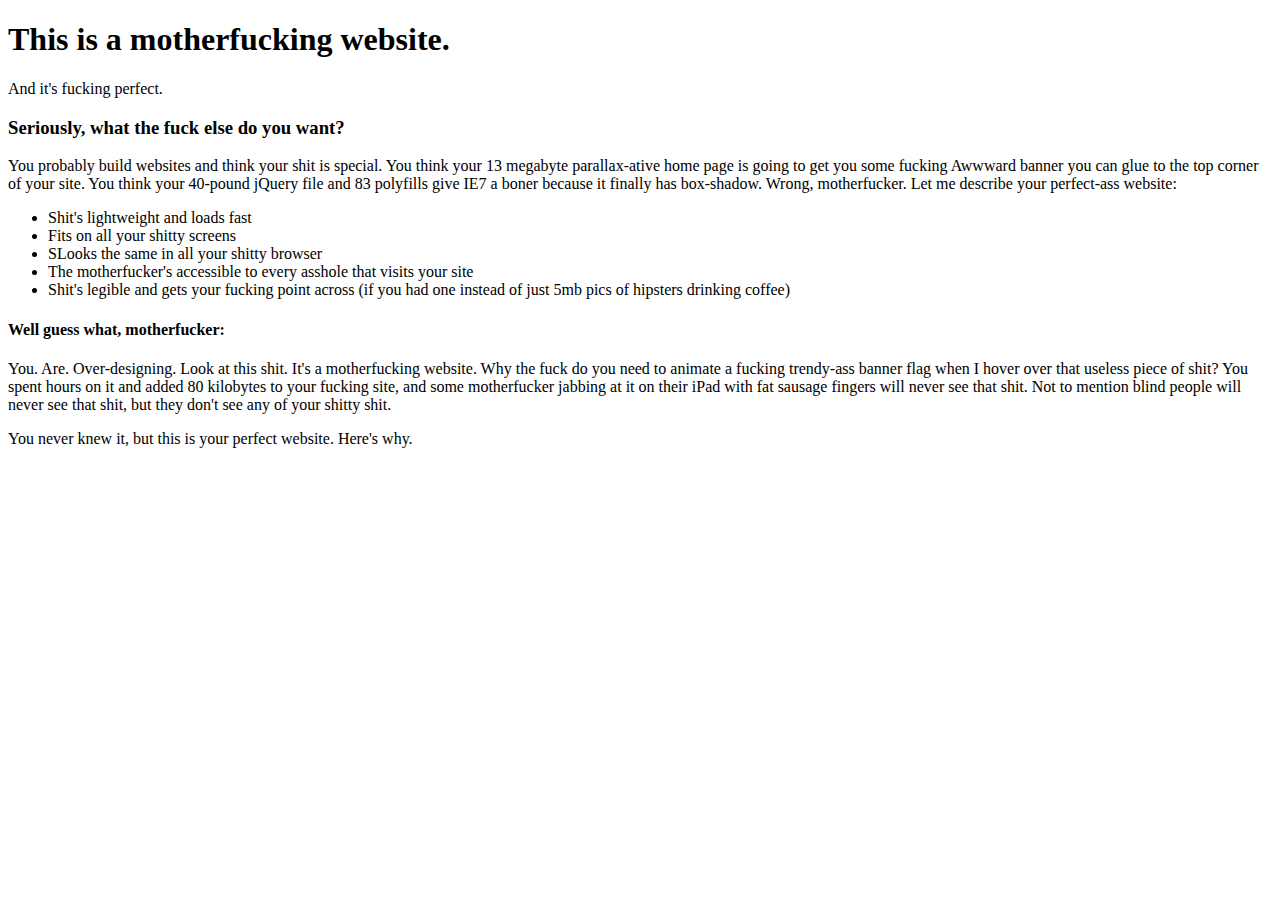
<file: index.html>
<!DOCTYPE html>
<html lang="en">
<head>
    <meta charset="UTF-8">
    <meta name="viewport" content="width=device-width, initial-scale=1.0">
    <title>BT 1 của anh Hùng</title>
</head>
<body>
    <h1>This is a motherfucking website.</h1>
    <p>And it's fucking perfect.</p>
    <h3>Seriously, what the fuck else do you want?</h3>
    <p>You probably build websites and think your shit is special. You think your 13 megabyte parallax-ative home page is going to get you some fucking Awwward banner you can glue to the top corner of your site. You think your 40-pound jQuery file and 83 polyfills give IE7 a boner because it finally has box-shadow. Wrong, motherfucker. Let me describe your perfect-ass website:</p>
    <ul>
        <li>Shit's lightweight and loads fast</li>
        <li>Fits on all your shitty screens</li>
        <li>SLooks the same in all your shitty browser</li>
        <li>The motherfucker's accessible to every asshole that visits your site</li>
        <li>Shit's legible and gets your fucking point across (if you had one instead of just 5mb pics of hipsters drinking coffee)</li>
    </ul>
    <h4>Well guess what, motherfucker:</h4>
    <p>You. Are. Over-designing. Look at this shit. It's a motherfucking website. Why the fuck do you need to animate a fucking trendy-ass banner flag when I hover over that useless piece of shit? You spent hours on it and added 80 kilobytes to your fucking site, and some motherfucker jabbing at it on their iPad with fat sausage fingers will never see that shit. Not to mention blind people will never see that shit, but they don't see any of your shitty shit.</p>
    <p>
        You never knew it, but this is your perfect website. Here's why.
    </p>
</body>
</html>
</file>
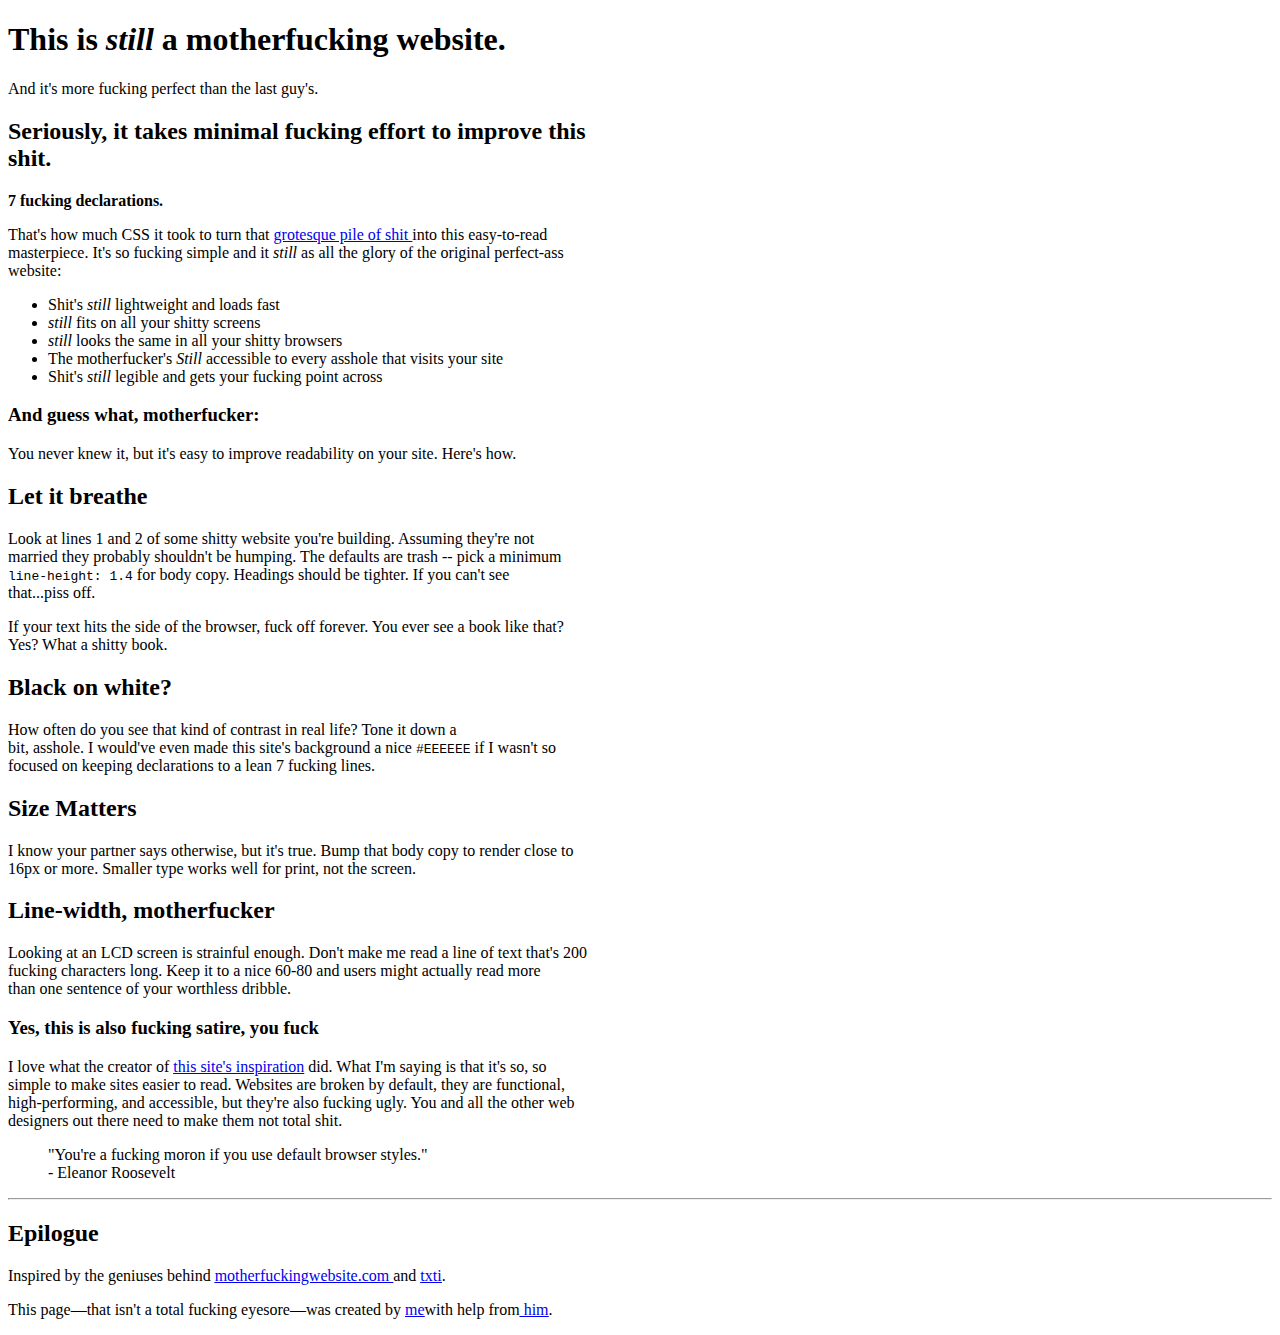
<file: BT1.html>
<!DOCTYPE html>
<html lang="en">
<head>
    <meta charset="UTF-8">
    <meta name="viewport" content="width=device-width, initial-scale=1.0">
    <title>Document</title>
</head>
<body>
    <h1>This is <i>still</i> a motherfucking website.</h1>
    <p>And it's more fucking perfect than the last guy's.</p>
    <h2>Seriously, it takes minimal fucking effort to improve this <br>shit.</h2>
    <p><b>7 fucking declarations.</b></p>
    <p>That's how much CSS it took to turn that <a href="https://motherfuckingwebsite.com/"><u>grotesque pile of shit </u></a>into this easy-to-read <br> masterpiece. It's so fucking simple and it <i>still</i> as all the glory of the original perfect-ass<br> website:</p>
    <ul>
        <li>Shit's <i>still</i> lightweight and loads fast</li>
        <li><i>still</i> fits on all your shitty screens</li>
        <li><i>still</i> looks the same in all your shitty browsers</li>
        <li>The motherfucker's <i>Still</i> accessible to every asshole that visits your site</li>
        <li>Shit's <i>still</i> legible and gets your fucking point across</li>
    </ul>
    <h3>And guess what, motherfucker:</h3>
    <p>You never knew it, but it's easy to improve readability on your site. Here's how.</p>
    <h2>Let it breathe</h2>
    <p>Look at lines 1 and 2 of some shitty website you're building. Assuming they're not <br> married they probably shouldn't be humping. The defaults are trash -- pick a minimum <br><code>line-height: 1.4</code> for body copy. Headings should be tighter. If you can't see <br>that...piss off.</p>
    <p>If your text hits the side of the browser, fuck off forever. You ever see a book like that?<br> Yes? What a shitty book.</p>
    <h2>Black on white?</h2>
    <p>How often do you see that kind of contrast in real life? Tone it down a<br> bit, asshole. I would've even made this site's background a nice <code> #EEEEEE</code> if I wasn't so <br> focused on keeping declarations to a lean 7 fucking lines.</p>
    <h2>Size Matters</h2>
    <p>I know your partner says otherwise, but it's true. Bump that body copy to render close to<br> 16px or more. Smaller type works well for print, not the screen.</p>
    <h2>Line-width, motherfucker</h2>
    <p>Looking at an LCD screen is strainful enough. Don't make me read a line of text that's 200 <br>fucking characters long. Keep it to a nice 60-80 and users might actually read more <br> than one sentence of your worthless dribble.</p>
    <h3>Yes, this is also fucking satire, you fuck</h3>
    <p>I love what the creator of <a href="https://motherfuckingwebsite.com/"><u>this site's inspiration</u></a> did. What I'm saying is that it's so, so<br> simple to make sites easier to read. Websites are broken by default, they are functional,<br> high-performing, and accessible, but they're also fucking ugly. You and all the other web<br> designers out there need to make them not total shit.</p>
    <blockquote>"You're a fucking moron if you use default browser styles."<br> - Eleanor Roosevelt</blockquote>
    <hr>
    <h2>Epilogue</h2>
    <p>Inspired by the geniuses behind <a href="https://motherfuckingwebsite.com/"><u>motherfuckingwebsite.com </u></a> and <a href="https://txti.es/"><u>txti</u></a>.</p>
    <p>This page—that isn't a total fucking eyesore—was created by <a href="https://x.com/i/flow/login?redirect_after_login=%2Fdrew_mc"><u>me</u></a>with help from<a href="https://x.com/i/flow/login?redirect_after_login=%2Fgabehammersmith"><u> him</u></a>.</p>

</body>
</html>
</file>
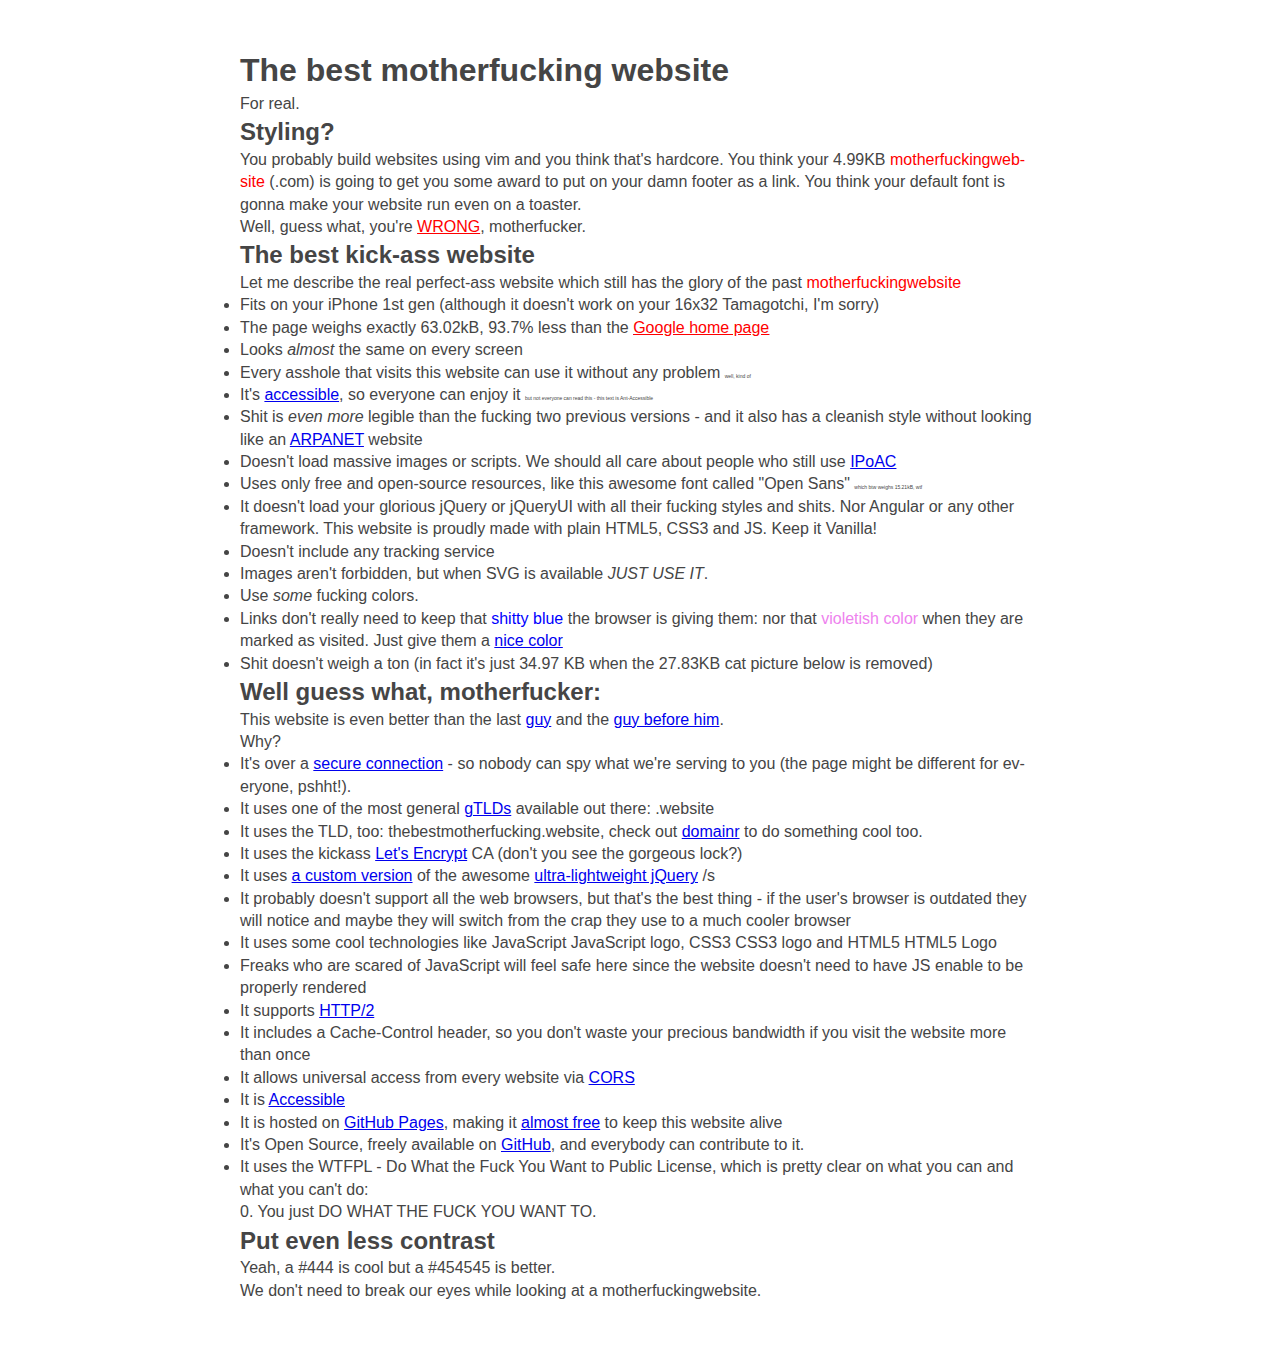
<file: BT2.html>
<!DOCTYPE html>
<html lang="en">
<head>
    <meta charset="UTF-8">
    <meta name="viewport" content="width=device-width, initial-scale=1.0">
    <link rel="stylesheet" href="BT2.css">
    <title>Document</title>
</head>
<body>
    <h1>The <b>best</b> motherfucking website</h1>
    <p>For real.</p>
    <h2>Styling?</h2>
    <p>You probably build websites using vim and you think that's hardcore. You think your 4.99KB <span style="color:red" >motherfuckingwebsite</span> (.com) is going to get you some award to put on your damn footer as a link. You think your default font is gonna make your website run even on a toaster.</p>
    <p>Well, guess what, you're  <span style="text-decoration:underline;color:red">WRONG</span>, motherfucker.</p>
    <h2>The best kick-ass website</h2>
    <p>Let me describe the real perfect-ass website which still has the glory of the past <span style="color:red" >motherfuckingwebsite</span:</p>
    <ul>
        <li>
            Fits on your iPhone 1st gen (although it doesn't work on your 16x32 Tamagotchi, I'm sorry)
        </li>
        <li>
            The page weighs exactly 63.02kB, 93.7% less than the <a href="https://www.google.com/"><span style="text-decoration:underline;color:red">Google home page</span></a>
        </li>
        <li>
            Looks <i>almost</i> the same on every screen
        </li>
        <li>
            Every asshole that visits this website can use it without any problem <span style="font-size: 5px;">well, kind of</span>
        </li>
        <li>
            It's <a href="https://www.w3.org/TR/WCAG20/">accessible</a>, so everyone can enjoy it <span style="font-size: 5px;">but not everyone can read this - this text is Ant-Accessible</span> 
        </li>
        <li>
            Shit is <i>even more</i> legible than the fucking two previous versions - and it also has a cleanish style without looking like an <a href="https://en.wikipedia.org/wiki/ARPANET">ARPANET</a> website
        </li>
        <li>
            Doesn't load massive images or scripts. We should all care about people who still use <a href="https://en.wikipedia.org/wiki/IP_over_Avian_Carriers">IPoAC</a>
        </li>
        <li>
            Uses only free and open-source resources, like this awesome font called "Open Sans" <span style="font-size: 5px;">which btw weighs 15.21kB, wtf</span>
        </li>
        <li>
            It doesn't load your glorious jQuery or jQueryUI with all their fucking styles and shits. Nor Angular or any other framework. This website is proudly made with plain HTML5, CSS3 and JS. Keep it Vanilla!
        </li>
        <li>
            Doesn't include any tracking service
        </li>
        <li>
            Images aren't forbidden, but when SVG is available <i>JUST USE IT</i>.
        </li>
        <li>
            Use <i>some</i> fucking colors.
        </li>
        <li>
            Links don't really need to keep that <span style="color :blue">shitty blue</span> the browser is giving them: nor that <span style="color:violet">violetish color</span>  when they are marked as visited. Just give them a <a href="https://www.colorhexa.com/0077aa">nice color</a>
        </li>
        <li>
            Shit doesn't weigh a ton (in fact it's just 34.97 KB when the 27.83KB cat picture below is removed)
        </li>
    </ul>
    <h2>Well guess what, motherfucker:</h2>
    <p>This website is even better than the last <a href="https://www.colorhexa.com/0077aa">guy</a> and the <a href="https://www.colorhexa.com/0077aa">guy before him</a>.</p>
    <p>Why?</p>
    <ul>
<li>
    It's over a <a href="https://www.colorhexa.com/0077aa">secure connection</a> - so nobody can spy what we're serving to you (the page might be different for everyone, pshht!).
</li>
<li>
    It uses one of the most general <a href="https://www.colorhexa.com/0077aa">gTLDs</a> available out there: .website
</li>
<li>
    It uses the TLD, too: thebestmotherfucking.website, check out <a href="https://www.colorhexa.com/0077aa">domainr</a> to do something cool too.
</li>
<li>
    It uses the kickass <a href="https://www.colorhexa.com/0077aa">Let's Encrypt</a> CA (don't you see the gorgeous lock?)
</li>
<li>
    It uses <a href="https://www.colorhexa.com/0077aa">a custom version</a> of the awesome <a href="https://www.colorhexa.com/0077aa">ultra-lightweight jQuery</a> /s
</li>
<li>
    It probably doesn't support all the web browsers, but that's the best thing - if the user's browser is outdated they will notice and maybe they will switch from the crap they use to a much cooler browser
</li>
<li>
    It uses some cool technologies like JavaScript JavaScript logo, CSS3 CSS3 logo and HTML5 HTML5 Logo
</li>
<li>
    Freaks who are scared of JavaScript will feel safe here since the website doesn't need to have JS enable to be properly rendered
</li>
<li>
    It supports <a href="https://www.colorhexa.com/0077aa">HTTP/2</a>
</li>
<li>
    It includes a Cache-Control header, so you don't waste your precious bandwidth if you visit the website more than once
</li>
<li>
    It allows universal access from every website via <a href="https://www.colorhexa.com/0077aa">CORS</a>
</li>
<li>
    It is <a href="https://www.colorhexa.com/0077aa">Accessible</a>
</li>
<li>
    It is hosted on <a href="https://www.colorhexa.com/0077aa">GitHub Pages</a>, making it <a href="https://www.colorhexa.com/0077aa">almost free</a> to keep this website alive
</li>
<li>
    It's Open Source, freely available on <a href="https://www.colorhexa.com/0077aa">GitHub</a>, and everybody can contribute to it.
</li>
<li>
    It uses the <a href="https://www.colorhexa.com/0077aa"></a> WTFPL - Do What the Fuck You Want to Public License, which is pretty clear on what you can and what you can't do:
</li>
    </ul>
    <blockquote>0. You just DO WHAT THE FUCK YOU WANT TO.</blockquote>
    <h2>Put even less contrast</h2>
    <p>Yeah, a #444 is cool but a #454545 is better.</p>
    <p>We don't need to break our eyes while looking at a motherfuckingwebsite.</p>
</body>
</html>
</file>
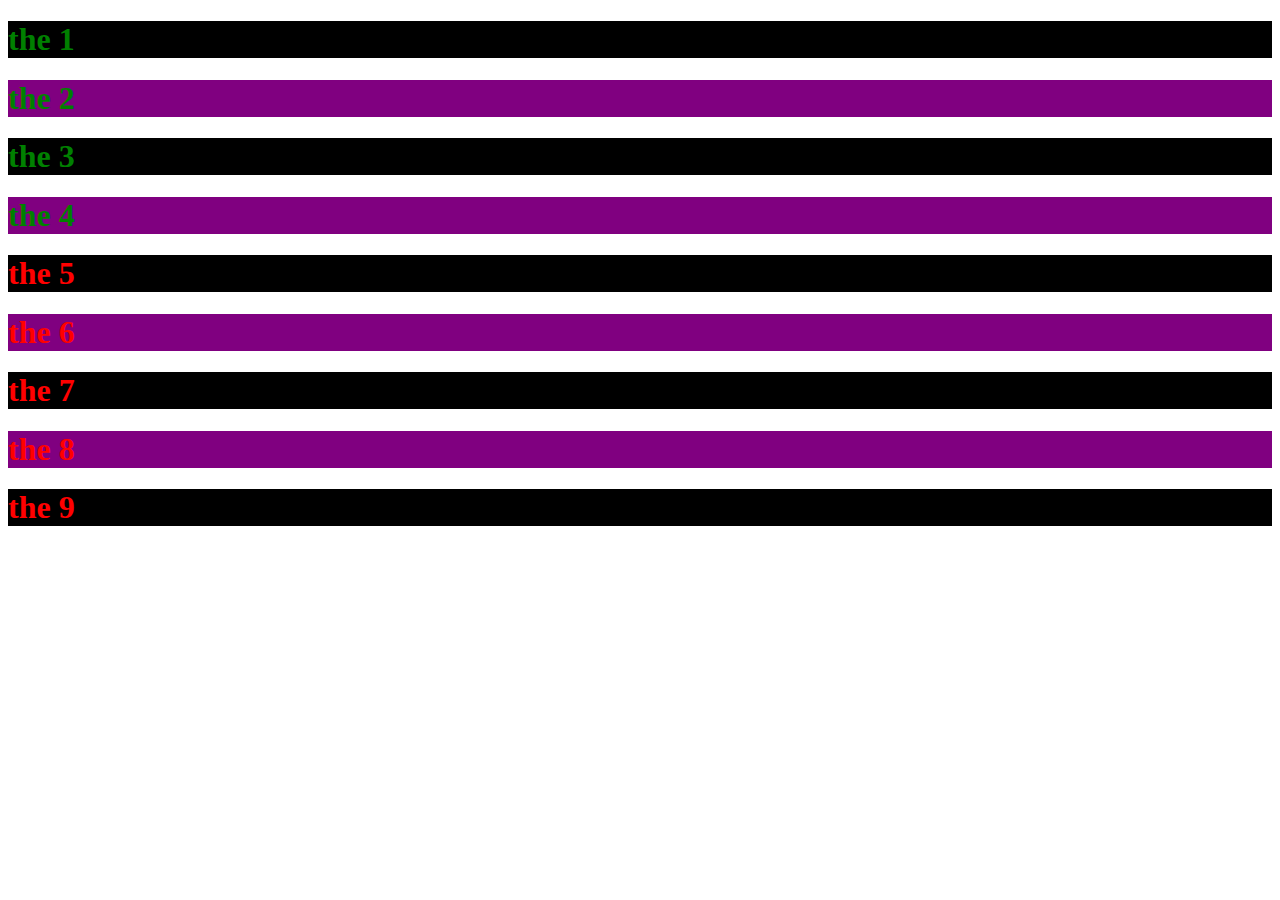
<file: BT3.html>
<!DOCTYPE html>
<html lang="en">
<head>
    <meta charset="UTF-8">
    <meta name="viewport" content="width=device-width, initial-scale=1.0">
    <link rel="stylesheet" href="./BT3.css">
    <title>Document</title>
</head>
<body>
    <h1 class="a bl font">the 1</h1>
    <h1 class="a pu">the 2</h1>
    <h1 class="a bl">the 3</h1>
    <h1 class="a pu">the 4</h1>
    <h1 class="b bl">the 5</h1>
    <h1 class="b pu">the 6</h1>
    <h1 class="b bl">the 7</h1>
    <h1 class="b pu">the 8</h1>
    <h1 class="b bl font">the 9</h1>
</body>
</html>
</file>
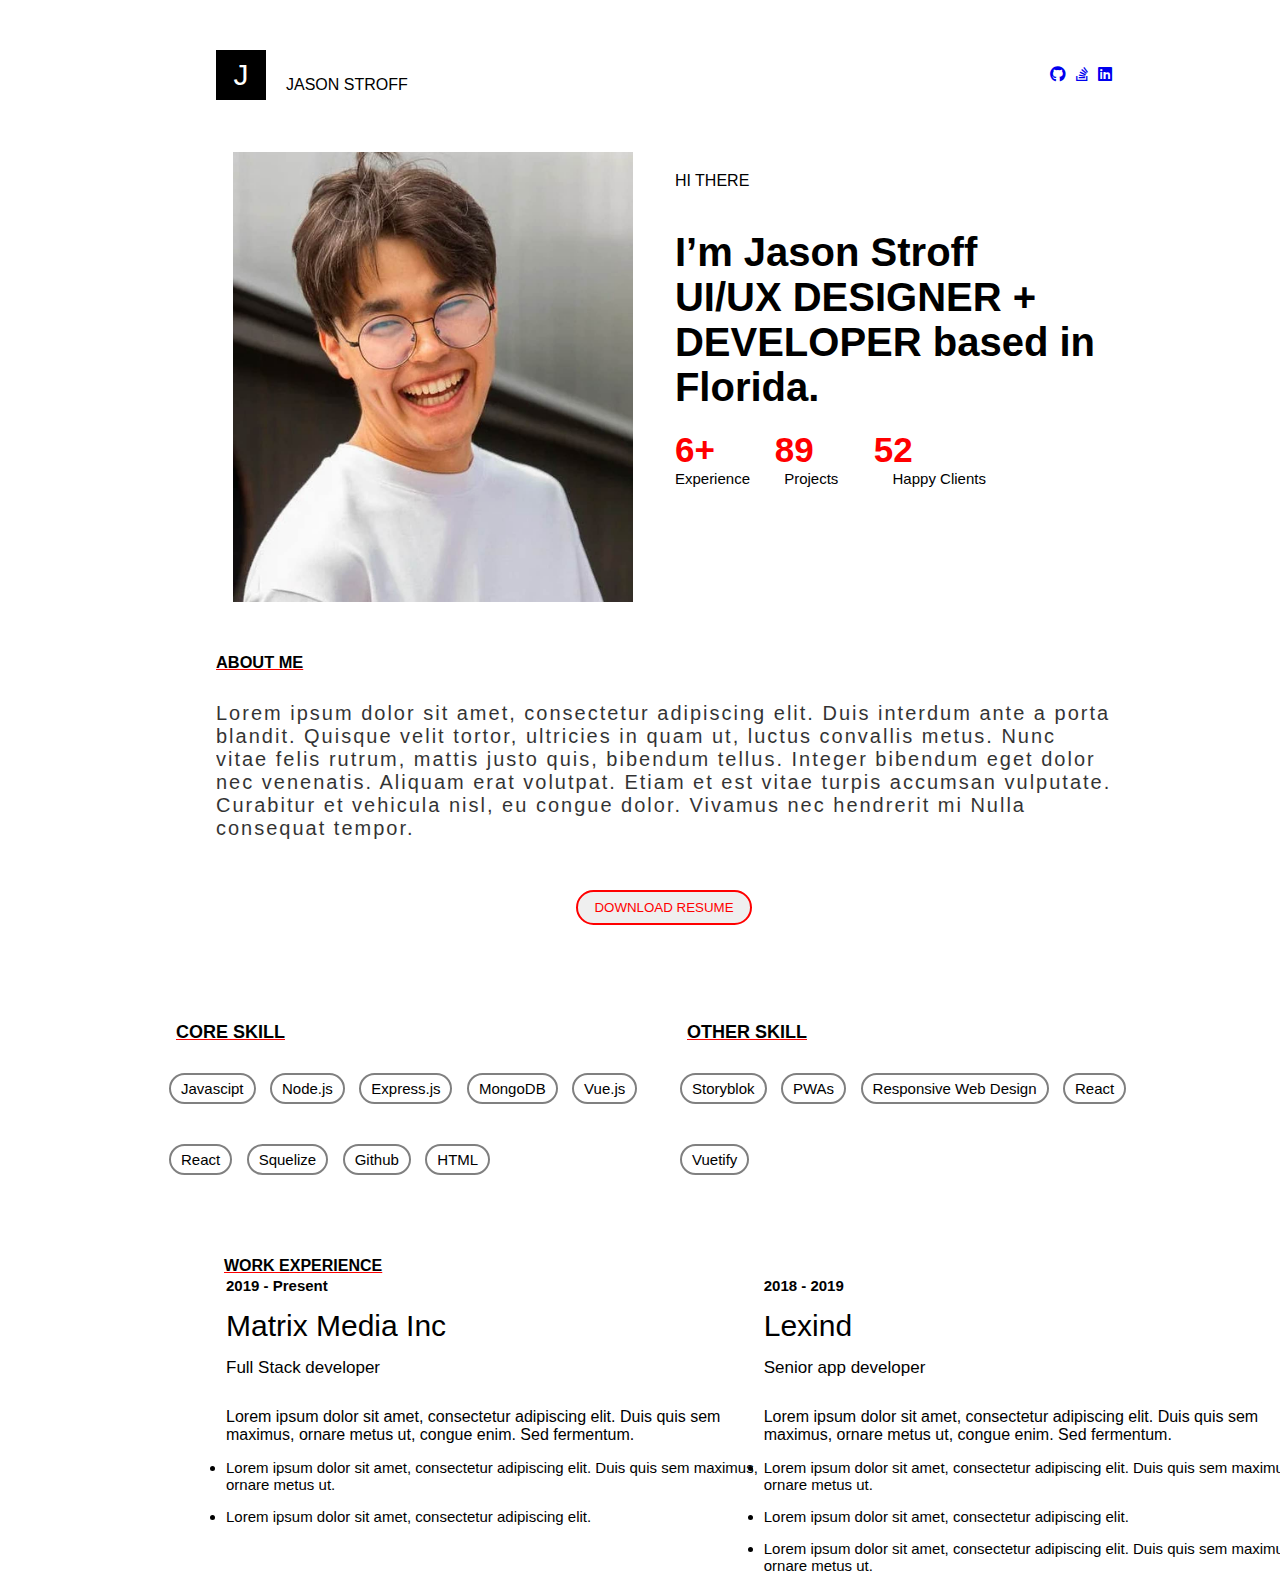
<file: btvn.html>
<!DOCTYPE html>
<html lang="en">
<head>
    <meta charset="UTF-8">
    <meta name="BTVN buoi 2 " content="width=device-width, initial-scale=1.0">
    <link rel="stylesheet" href="btvn.css">
    <link rel="stylesheet" href="https://cdnjs.cloudflare.com/ajax/libs/font-awesome/6.0.0-beta3/css/all.min.css">
    <title>Document</title>
</head>
<body>
    <div class="container">
        <div class="in4">
                <div class="in4_name_logo">J</div>
                <div class="in4_name_name">JASON STROFF</div>
            <div class="in4_social">
                <a href="http://127.0.0.1:5500/buoi2/btvn.html"><i class="fab fa-github"></i></a>
                <a href="http://127.0.0.1:5500/buoi2/btvn.html"><i class="fab fa-stack-overflow"></i></a>
                <a href="http://127.0.0.1:5500/buoi2/btvn.html"><i class="fab fa-linkedin"></i></a>
            </div>
        </div>
    <table class="table_in4">
        <tbody>
        <tr>
            <td rowspan="4"><img src="profile-image.jpg" alt="Anh profile" width="400px" height="450px"></td>
            <td class="table_non_img">
                <div class="hi">HI THERE</div>
                <div class="i_am">I’m Jason Stroff <br>
                    UI/UX DESIGNER + <br> DEVELOPER based in <br>Florida.</div>
                <div class="num">
                    <span class="num1">6+</span>
                    <span class="num2">89</span>
                    <span class="num3">52</span> 
                </div>
                <div class="note">
                    <span class="note1">Experience</span>
                    <span class="note2">Projects</span>
                    <span class="note3">Happy Clients</span>
                </div>
            </td>
        </tr>
        </tbody>
    </table>
    <div class="me">
        <div class="about_me"><h3><b>ABOUT ME</b></h3></div>
        <div class="me_about">Lorem ipsum dolor sit amet, consectetur adipiscing elit. Duis interdum ante a porta blandit. Quisque velit tortor, ultricies in quam ut, luctus convallis metus. Nunc vitae felis rutrum, mattis justo quis, bibendum tellus. Integer bibendum eget dolor nec venenatis. Aliquam erat volutpat. Etiam et est vitae turpis accumsan vulputate. Curabitur et vehicula nisl, eu congue dolor. Vivamus nec hendrerit mi Nulla consequat tempor.</div>
    </div>
    <button class="download"><a href="http://127.0.0.1:5500/buoi2/btvn.html">DOWNLOAD RESUME</a></button>
    <div class="skill">
        <table>
            <tbody>
                <tr>
                    <td class="Core_Skill">
                        <h3 class="skill_group">CORE SKILL</h3>
                        <ul>
                            <li>Javascipt</li>
                            <li>Node.js</li>
                            <li>Express.js</li>
                            <li>MongoDB</li>
                            <li>Vue.js</li>
                            <li>React</li>
                            <li>Squelize</li>
                            <li>Github</li>
                            <li>HTML</li>
                    </td>
                    <td class="Other_Skill">
                        <h3 class="skill_group">OTHER SKILL</h3>
                        <ul>
                            <li>Storyblok</li>
                            <li>PWAs</li>
                            <li>Responsive Web Design</li>
                            <li>React</li>
                            <li>Vuetify</li>
                    </td>
                </tr>
            </tbody>
        </table>
    </div>
    <div class="work_experience">
    <div class="work_ex">WORK EXPERIENCE</div>
    <table class="table_Work">
        <tbody>
            <tr>
                <td class="present">
                    <div class="line1">2019 - Present</div>
                    <div class="line2">Matrix Media Inc</div>
                    <div class="line3">Full Stack developer</div>
                    <div class="line4">Lorem ipsum dolor sit amet, consectetur adipiscing elit. Duis quis sem maximus, ornare metus ut, congue enim. Sed fermentum.</div>
                    <ul>
                        <li>Lorem ipsum dolor sit amet, consectetur adipiscing elit. Duis quis sem maximus, ornare metus ut.</li>
                        <li>Lorem ipsum dolor sit amet, consectetur adipiscing elit.</li>
                    </ul>
                </td>
                <td class="y2018_2019">
                    <div class="line1">2018 - 2019</div>
                    <div class="line2">Lexind</div> 
                    <div class="line3">Senior app developer</div>
                    <div class="line4">Lorem ipsum dolor sit amet, consectetur adipiscing elit. Duis quis sem maximus, ornare metus ut, congue enim. Sed fermentum.</div>
                    <ul>
                        <li>Lorem ipsum dolor sit amet, consectetur adipiscing elit. Duis quis sem maximus, ornare metus ut.</li>
                        <li>Lorem ipsum dolor sit amet, consectetur adipiscing elit.</li>
                        <li>Lorem ipsum dolor sit amet, consectetur adipiscing elit. Duis quis sem maximus, ornare metus ut.</li>
                    </ul>
                </td>
                
            </tr>
        </tbody>
    </table>
    </div>
</div>
</body>
</html>
</file>
<file: BT2.css>
*{
    margin:0;
    padding:0;
}
  
body {
    font-family: Open Sans, Arial;
    color: #454545;
    font-size: 16px;
    margin: 2em auto;
    max-width: 800px;
    padding: 1em;
    line-height: 1.4;
    -webkit-hyphens: auto;
    -ms-hyphens: auto;
    hyphens: auto;
}
</file>
<file: BT3.css>
.a {
    color: green;
}

.b { 
    color: red;
}

.bl {
    background-color: black;
}

.pu{
    background-color: purple;
}
.font {
    font-size: sans-serif;  
}
</file>
<file: btvn.css>
@import url('https://fonts.googleapis.com/css2?family=Roboto:ital,wght@0,100;0,300;0,400;0,500;0,700;0,900;1,100;1,300;1,400;1,500;1,700;1,900&display=swap');

* {
    padding: 0;
    margin: 0;
    font-family: "Montserrat", sans-serif;
    box-sizing: border-box;
}

.container {
    display: flex;
    flex-direction: column;
    max-width: 1280px;
    width: 100%;
    margin-inline: 24px;
} 

.in4 {
    display: flex;
    align-items: center;
    justify-content: flex-start;
    width: 70%;
    height: 100px;
    margin: 25px auto;
    gap: 20px;
    white-space: nowrap;
}

.in4_name_logo {
    display: flex;
    align-items: center;
    justify-content: center;
    background-color: black;
    color: white;
    width: 50px;
    height: 50px;
    font-size: 30px;
}

.in4_name_name {
    flex: 1;
    padding-top: 20px;
}

.in4_social {
    display: flex;
    gap: 10px;
}

.table_in4 {
    margin: 0 auto;
    height: 100%;
    display: flex;
    flex-direction: column;
}

.table_non_img {
    display: flex;
    flex-direction: column;
}

.hi {
    font-weight: 500;
    padding-top: 20px;
    padding-left: 40px;
}

.i_am {
    font-size: 40px;
    padding-top: 40px;
    padding-left: 40px;
    font-weight: bold;
}

.num {
    display: flex;
    color: red;
    font-size: 35px;
    font-weight: bold;
    padding-top: 20px;
    padding-left: 40px;
}
.num span {
    margin-right: 60px;
}

.note {
    font-size: 15px;
    padding-left: 40px;
}

.note2 {
    margin-left: 30px;
}

.note3 {
    margin-left: 50px;
}

.me {
    width: 70%;
    margin: 0 auto;
    display: flex;
    flex-direction: column;
}

.about_me {
    margin: 45px 0 30px;
    text-decoration: underline red;
    font-size: 14px;
}

.me_about {
    font-size: 20px;
    letter-spacing: 2px;
    opacity: 0.8;
    font-weight: 200;
}

.download {
    display: flex;
    justify-content: center;
    align-items: center;
    margin: 50px auto 45px;
    border-radius: 30px;       
    border: 2px solid red;
    padding: 8px 16px;
}

.download a {
    text-decoration: none;
    color: red;
}

.skill table {
    width: 80%; 
    table-layout: fixed; 
    margin: 40px auto 50px;
}

.skill td {
    width: 50%; 
    vertical-align: top;
    padding: 10px; 
}

.skill_group {
    margin-bottom: 10px; 
    font-size: 18px; 
    text-decoration: underline red;
    margin-left: 12px;
}

.skill ul {
    list-style-type: none; 
    padding: 0;
    margin: 0;
}

.skill ul li {
    display: inline-flex; 
    align-items: center;
    justify-content: center;
    margin: 20px 5px;
    padding: 5px 10px; 
    background-color: white;
    border-radius: 30px;
    border: 2px solid gray;
    font-size: 15px; 
}

.work_experience {
    display: flex;
    flex-direction: column;
    margin-left: 200px;
}

.work_ex {
    font-weight: 700;
    text-decoration: underline red;
    width: 20%;
}

.table_Work {
    margin: 0 auto;
    display: flex;
    flex-direction: column;
    gap: 20px;
}

.present, .y2018_2019 {
    vertical-align: top;
}

.line1 {
    font-weight: 700;
    font-size: 15px;
    margin-bottom: 15px;
}

.line2 {
    font-weight: 100;
    font-size: 30px;
    margin-bottom: 15px;
}

.line3 {
    font-weight: 500;
    font-size: 17px;
    margin-bottom: 30px;
}

.line4 {
    margin-bottom: 15px;
}

li {
    font-size: 15px;
    margin-bottom: 15px;
}
</file>
